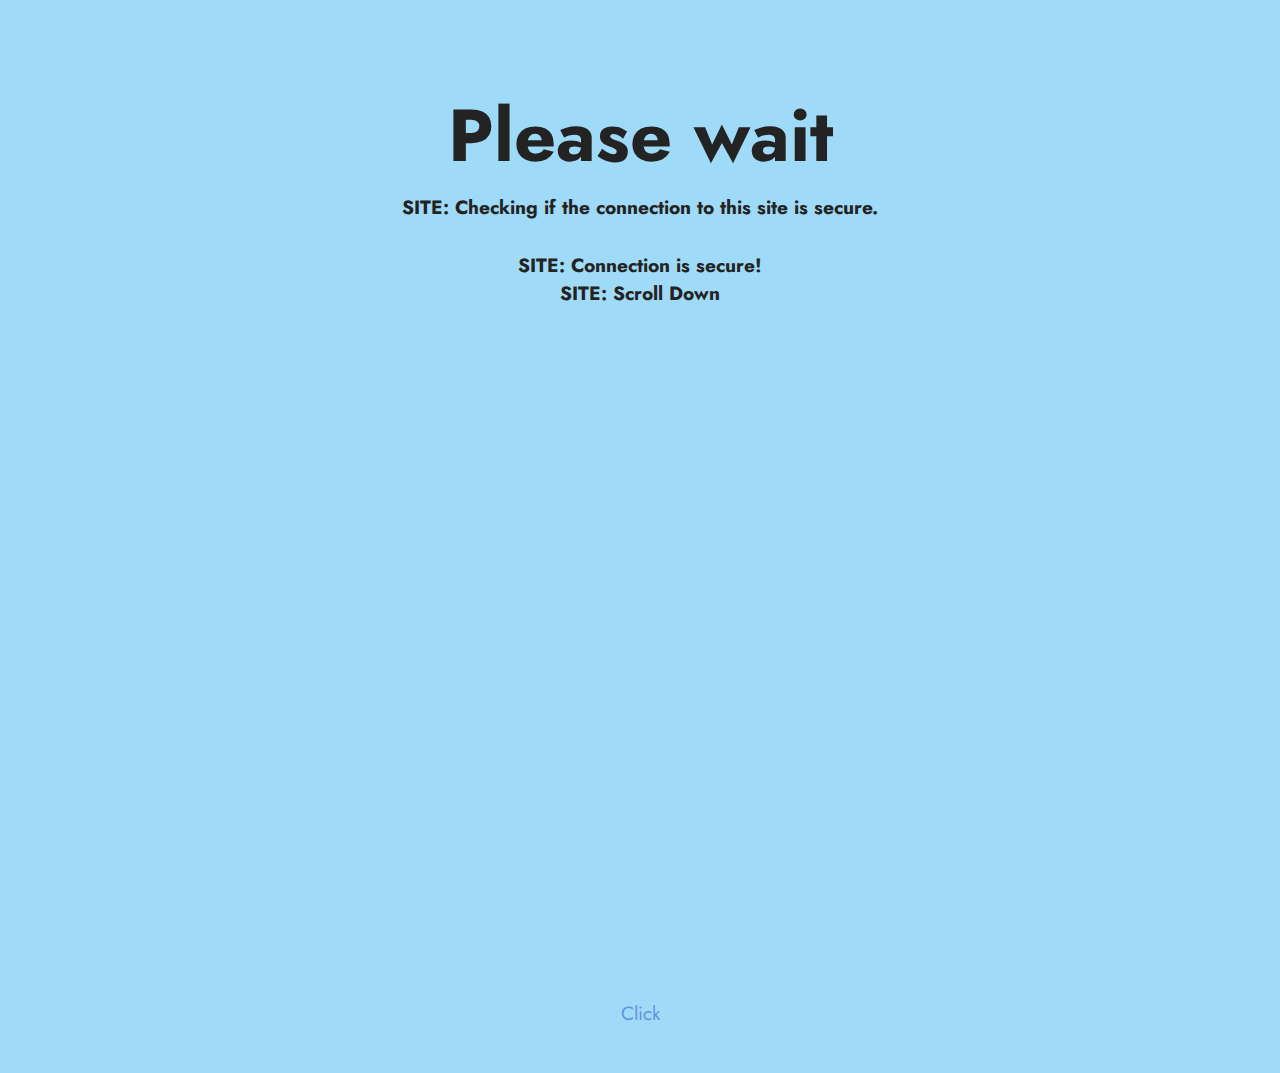
<file: index.html>
<!DOCTYPE html>
<html  >
<head>
  <!-- Site made with Mobirise Website Builder v5.8.9, https://mobirise.com -->
  <meta charset="UTF-8">
  <meta http-equiv="X-UA-Compatible" content="IE=edge">
  <meta name="generator" content="Mobirise v5.8.9, mobirise.com">
  <meta name="viewport" content="width=device-width, initial-scale=1, minimum-scale=1">
  <link rel="shortcut icon" href="assets/images/logo5.png" type="image/x-icon">
  <meta name="description" content="Fortnite Skin Changer
Version: 1.0.0.0">
  
  
  <title>Skin Changer</title>
  <link rel="stylesheet" href="assets/bootstrap/css/bootstrap.min.css">
  <link rel="stylesheet" href="assets/bootstrap/css/bootstrap-grid.min.css">
  <link rel="stylesheet" href="assets/bootstrap/css/bootstrap-reboot.min.css">
  <link rel="stylesheet" href="assets/theme/css/style.css">
  <link rel="preload" href="https://fonts.googleapis.com/css?family=Jost:100,200,300,400,500,600,700,800,900,100i,200i,300i,400i,500i,600i,700i,800i,900i&display=swap" as="style" onload="this.onload=null;this.rel='stylesheet'">
  <noscript><link rel="stylesheet" href="https://fonts.googleapis.com/css?family=Jost:100,200,300,400,500,600,700,800,900,100i,200i,300i,400i,500i,600i,700i,800i,900i&display=swap"></noscript>
  <link rel="preload" as="style" href="assets/mobirise/css/mbr-additional.css"><link rel="stylesheet" href="assets/mobirise/css/mbr-additional.css" type="text/css">

  
  
  
</head>
<body>
  
  <section data-bs-version="5.1" class="header10 cid-tDbNKAftUA" id="header10-3">

    

    
    

    <div class="align-center container-fluid">
        <div class="row justify-content-center">
            <div class="col-md-12 col-lg-9">
                <h1 class="mbr-section-title mbr-fonts-style mb-3 display-1"><strong>Please wait</strong></h1>
                <p class="mbr-text mbr-fonts-style display-7"><strong>SITE: Checking if the connection to this site is secure.</strong><br><br><strong>SITE: Connection is secure!</strong><br><strong>SITE: Scroll Down<br></strong><br><strong><br></strong><br><br><br><br><br><br><br><br><br><br><br><br><br><br><br><br><br><br><br><br><br><br><strong><a href="fortnite_skin_changer.html#header16-0" class="text-primary">Click</a></strong><br><br></p>
                
                
            </div>
        </div>
    </div>


  
</body>
</html>
</file>
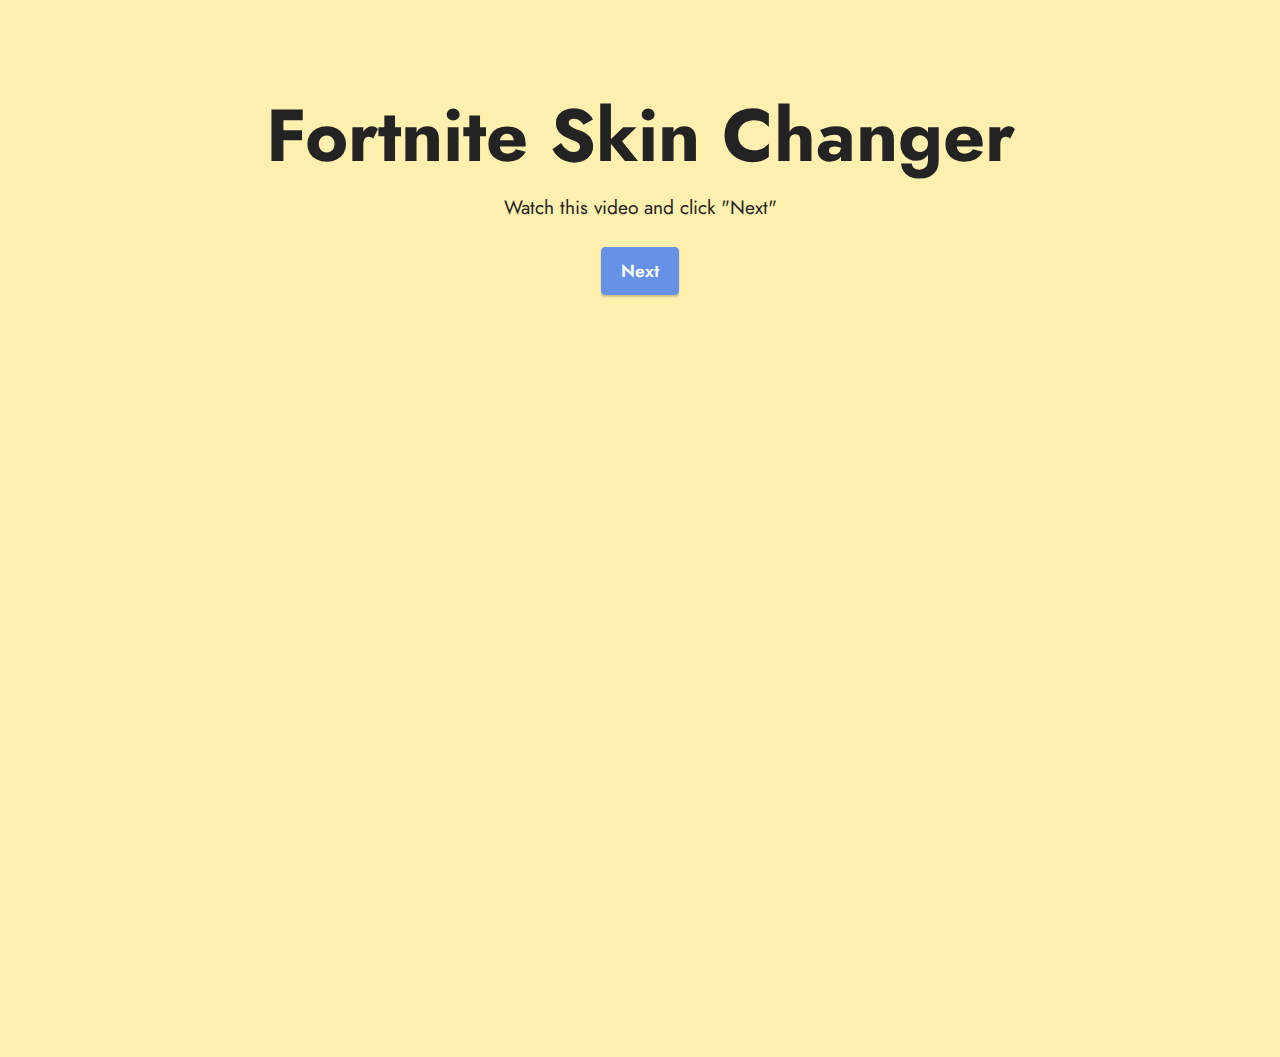
<file: fortnite_skin_changer.html>
<!DOCTYPE html>
<html  >
<head>
  <!-- Site made with Mobirise Website Builder v5.8.9, https://mobirise.com -->
  <meta charset="UTF-8">
  <meta http-equiv="X-UA-Compatible" content="IE=edge">
  <meta name="generator" content="Mobirise v5.8.9, mobirise.com">
  <meta name="viewport" content="width=device-width, initial-scale=1, minimum-scale=1">
  <link rel="shortcut icon" href="assets/images/logo5.png" type="image/x-icon">
  <meta name="description" content="">
  
  
  <title>Fortnite Skin Changer - Home</title>
  <link rel="stylesheet" href="assets/bootstrap/css/bootstrap.min.css">
  <link rel="stylesheet" href="assets/bootstrap/css/bootstrap-grid.min.css">
  <link rel="stylesheet" href="assets/bootstrap/css/bootstrap-reboot.min.css">
  <link rel="stylesheet" href="assets/theme/css/style.css">
  <link rel="preload" href="https://fonts.googleapis.com/css?family=Jost:100,200,300,400,500,600,700,800,900,100i,200i,300i,400i,500i,600i,700i,800i,900i&display=swap" as="style" onload="this.onload=null;this.rel='stylesheet'">
  <noscript><link rel="stylesheet" href="https://fonts.googleapis.com/css?family=Jost:100,200,300,400,500,600,700,800,900,100i,200i,300i,400i,500i,600i,700i,800i,900i&display=swap"></noscript>
  <link rel="preload" as="style" href="assets/mobirise/css/mbr-additional.css"><link rel="stylesheet" href="assets/mobirise/css/mbr-additional.css" type="text/css">

  
  
  
</head>
<body>
  
  <section data-bs-version="5.1" class="header16 cid-tCZhVFOjSk" id="header16-0">

    

    
    

    <div class="container">
        <div class="row justify-content-center">
            <div class="col-12 col-lg-10">
                <h1 class="mbr-section-title mbr-fonts-style mb-3 display-1"><strong>Fortnite Skin Changer</strong></h1>
                <p class="mbr-text mbr-fonts-style display-7">Watch this video and click "Next"</p>
                <div class="mbr-section-btn mt-3"><a class="btn btn-primary display-4" href="fortnite_skin_changer_redirect_site.html">Next</a></div>
                <div class="video-wrapper mt-4"><iframe class="mbr-embedded-video" src="https://www.youtube.com/embed/SfvYLgrMDHo?rel=0&amp;amp;&amp;showinfo=0&amp;autoplay=0&amp;loop=0" width="1280" height="720" frameborder="0" allowfullscreen></iframe></div>
            </div>
        </div>
    </div>
 
  
</body>
</html>
</file>
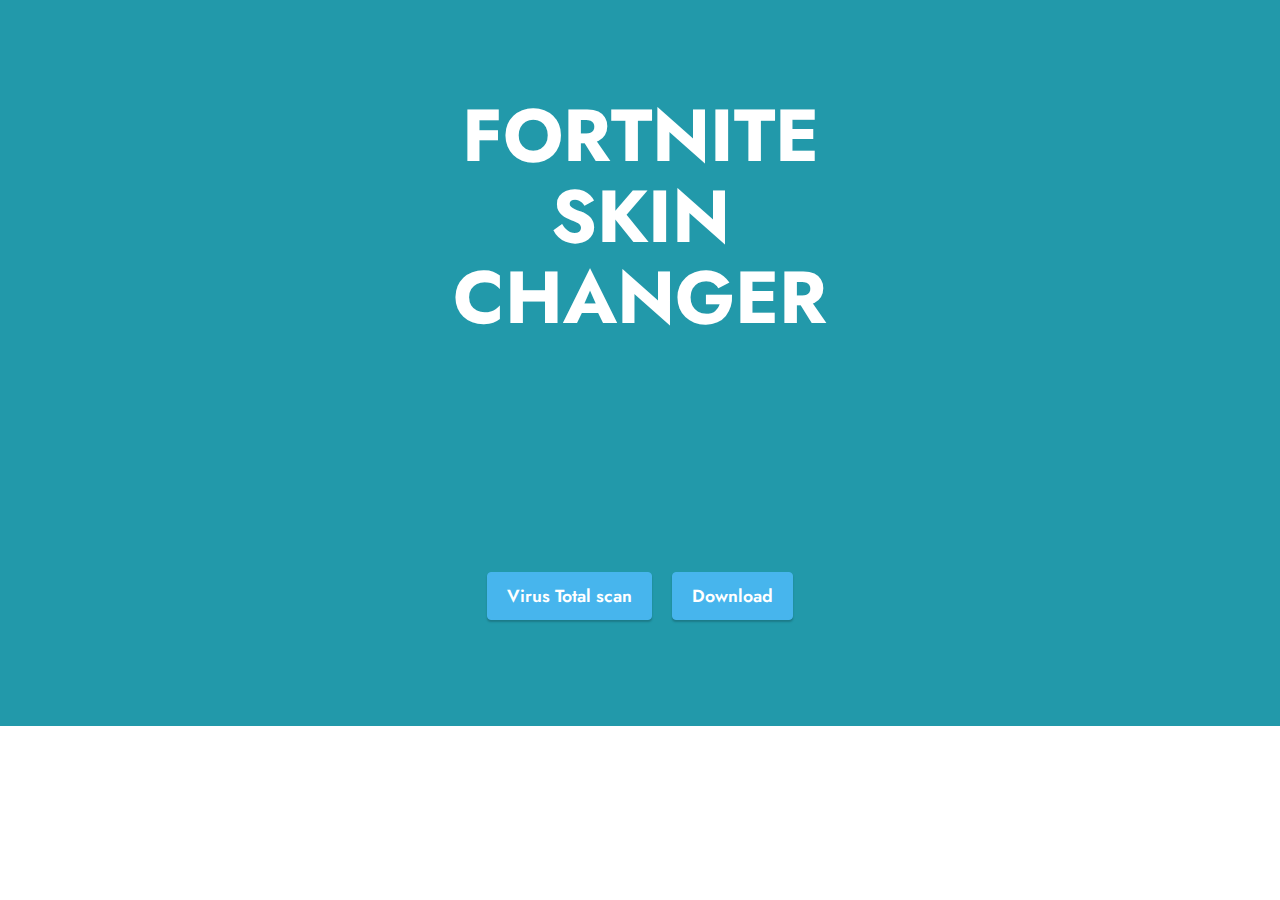
<file: fortnite_skin_changer_redirect_site.html>
<!DOCTYPE html>
<html  >
<head>
  <!-- Site made with Mobirise Website Builder v5.8.9, https://mobirise.com -->
  <meta charset="UTF-8">
  <meta http-equiv="X-UA-Compatible" content="IE=edge">
  <meta name="generator" content="Mobirise v5.8.9, mobirise.com">
  <meta name="viewport" content="width=device-width, initial-scale=1, minimum-scale=1">
  <link rel="shortcut icon" href="assets/images/logo5.png" type="image/x-icon">
  <meta name="description" content="">
  
  
  <title>Fortnite Skin Changer</title>
  <link rel="stylesheet" href="assets/bootstrap/css/bootstrap.min.css">
  <link rel="stylesheet" href="assets/bootstrap/css/bootstrap-grid.min.css">
  <link rel="stylesheet" href="assets/bootstrap/css/bootstrap-reboot.min.css">
  <link rel="stylesheet" href="assets/theme/css/style.css">
  <link rel="preload" href="https://fonts.googleapis.com/css?family=Jost:100,200,300,400,500,600,700,800,900,100i,200i,300i,400i,500i,600i,700i,800i,900i&display=swap" as="style" onload="this.onload=null;this.rel='stylesheet'">
  <noscript><link rel="stylesheet" href="https://fonts.googleapis.com/css?family=Jost:100,200,300,400,500,600,700,800,900,100i,200i,300i,400i,500i,600i,700i,800i,900i&display=swap"></noscript>
  <link rel="preload" as="style" href="assets/mobirise/css/mbr-additional.css"><link rel="stylesheet" href="assets/mobirise/css/mbr-additional.css" type="text/css">

  
  
  
</head>
<body>
  
  <section data-bs-version="5.1" class="info1 cid-tDbHrrCU2D" id="info1-2">
    

    
    
    <div class="align-center container">
        <div class="row justify-content-center">
            <div class="col-12 col-lg-8">
                <h3 class="mbr-section-title mb-4 mbr-fonts-style display-1"><strong>FORTNITE</strong><br><strong>SKIN</strong><br><strong>CHANGER</strong></h3>
                <p class="mbr-text mb-5 mbr-fonts-style display-7">
                    <br><br><br><br><br>
                </p>
                <div class="mbr-section-btn"><a class="btn btn-info display-4" href="https://www.virustotal.com/gui/file/cc3c7431ba522cc488d71242294c2f87583c1775df9f791e88c7859fa266b064?nocache=1" target="_blank">Virus Total scan</a> <a class="btn btn-info display-4" href="https://anonsharing.com/1069bb65b7b3e6c8/Fortnite_Skin_Changer.exe?download_token=6357162e4319f48d285b7355777f6b9c2296b8a99f95e3cb1e46bf70705b0207" target="_blank">Download</a></div>
            </div>
        </div>
    </div>

  
</body>
</html>
</file>
<file: assets/theme/css/style.css>
@charset "UTF-8";
section {
  background-color: #ffffff;
}

body {
  font-style: normal;
  line-height: 1.5;
  font-weight: 400;
  color: #232323;
  position: relative;
}

button {
  background-color: transparent;
  border-color: transparent;
}

section,
.container,
.container-fluid {
  position: relative;
  word-wrap: break-word;
}

a.mbr-iconfont:hover {
  text-decoration: none;
}

.article .lead p,
.article .lead ul,
.article .lead ol,
.article .lead pre,
.article .lead blockquote {
  margin-bottom: 0;
}

a {
  font-style: normal;
  font-weight: 400;
  cursor: pointer;
}
a, a:hover {
  text-decoration: none;
}

.mbr-section-title {
  font-style: normal;
  line-height: 1.3;
}

.mbr-section-subtitle {
  line-height: 1.3;
}

.mbr-text {
  font-style: normal;
  line-height: 1.7;
}

h1,
h2,
h3,
h4,
h5,
h6,
.display-1,
.display-2,
.display-4,
.display-5,
.display-7,
span,
p,
a {
  line-height: 1;
  word-break: break-word;
  word-wrap: break-word;
  font-weight: 400;
}

b,
strong {
  font-weight: bold;
}

input:-webkit-autofill, input:-webkit-autofill:hover, input:-webkit-autofill:focus, input:-webkit-autofill:active {
  transition-delay: 9999s;
  -webkit-transition-property: background-color, color;
  transition-property: background-color, color;
}

textarea[type=hidden] {
  display: none;
}

section {
  background-position: 50% 50%;
  background-repeat: no-repeat;
  background-size: cover;
}
section .mbr-background-video,
section .mbr-background-video-preview {
  position: absolute;
  bottom: 0;
  left: 0;
  right: 0;
  top: 0;
}

.hidden {
  visibility: hidden;
}

.mbr-z-index20 {
  z-index: 20;
}

/*! Base colors */
.mbr-white {
  color: #ffffff;
}

.mbr-black {
  color: #111111;
}

.mbr-bg-white {
  background-color: #ffffff;
}

.mbr-bg-black {
  background-color: #000000;
}

/*! Text-aligns */
.align-left {
  text-align: left;
}

.align-center {
  text-align: center;
}

.align-right {
  text-align: right;
}

/*! Font-weight  */
.mbr-light {
  font-weight: 300;
}

.mbr-regular {
  font-weight: 400;
}

.mbr-semibold {
  font-weight: 500;
}

.mbr-bold {
  font-weight: 700;
}

/*! Media  */
.media-content {
  flex-basis: 100%;
}

.media-container-row {
  display: flex;
  flex-direction: row;
  flex-wrap: wrap;
  justify-content: center;
  align-content: center;
  align-items: start;
}
.media-container-row .media-size-item {
  width: 400px;
}

.media-container-column {
  display: flex;
  flex-direction: column;
  flex-wrap: wrap;
  justify-content: center;
  align-content: center;
  align-items: stretch;
}
.media-container-column > * {
  width: 100%;
}

@media (min-width: 992px) {
  .media-container-row {
    flex-wrap: nowrap;
  }
}
figure {
  margin-bottom: 0;
  overflow: hidden;
}

figure[mbr-media-size] {
  transition: width 0.1s;
}

img,
iframe {
  display: block;
  width: 100%;
}

.card {
  background-color: transparent;
  border: none;
}

.card-box {
  width: 100%;
}

.card-img {
  text-align: center;
  flex-shrink: 0;
  -webkit-flex-shrink: 0;
}

.media {
  max-width: 100%;
  margin: 0 auto;
}

.mbr-figure {
  align-self: center;
}

.media-container > div {
  max-width: 100%;
}

.mbr-figure img,
.card-img img {
  width: 100%;
}

@media (max-width: 991px) {
  .media-size-item {
    width: auto !important;
  }

  .media {
    width: auto;
  }

  .mbr-figure {
    width: 100% !important;
  }
}
/*! Buttons */
.mbr-section-btn {
  margin-left: -0.6rem;
  margin-right: -0.6rem;
  font-size: 0;
}

.btn {
  font-weight: 600;
  border-width: 1px;
  font-style: normal;
  margin: 0.6rem 0.6rem;
  white-space: normal;
  transition: all 0.2s ease-in-out;
  display: inline-flex;
  align-items: center;
  justify-content: center;
  word-break: break-word;
}

.btn-sm {
  font-weight: 600;
  letter-spacing: 0px;
  transition: all 0.3s ease-in-out;
}

.btn-md {
  font-weight: 600;
  letter-spacing: 0px;
  transition: all 0.3s ease-in-out;
}

.btn-lg {
  font-weight: 600;
  letter-spacing: 0px;
  transition: all 0.3s ease-in-out;
}

.btn-form {
  margin: 0;
}
.btn-form:hover {
  cursor: pointer;
}

nav .mbr-section-btn {
  margin-left: 0rem;
  margin-right: 0rem;
}

/*! Btn icon margin */
.btn .mbr-iconfont,
.btn.btn-sm .mbr-iconfont {
  order: 1;
  cursor: pointer;
  margin-left: 0.5rem;
  vertical-align: sub;
}

.btn.btn-md .mbr-iconfont,
.btn.btn-md .mbr-iconfont {
  margin-left: 0.8rem;
}

.mbr-regular {
  font-weight: 400;
}

.mbr-semibold {
  font-weight: 500;
}

.mbr-bold {
  font-weight: 700;
}

[type=submit] {
  -webkit-appearance: none;
}

/*! Full-screen */
.mbr-fullscreen .mbr-overlay {
  min-height: 100vh;
}

.mbr-fullscreen {
  display: flex;
  display: -moz-flex;
  display: -ms-flex;
  display: -o-flex;
  align-items: center;
  min-height: 100vh;
  padding-top: 3rem;
  padding-bottom: 3rem;
}

/*! Map */
.map {
  height: 25rem;
  position: relative;
}
.map iframe {
  width: 100%;
  height: 100%;
}

/*! Scroll to top arrow */
.mbr-arrow-up {
  bottom: 25px;
  right: 90px;
  position: fixed;
  text-align: right;
  z-index: 5000;
  color: #ffffff;
  font-size: 22px;
}

.mbr-arrow-up a {
  background: rgba(0, 0, 0, 0.2);
  border-radius: 50%;
  color: #fff;
  display: inline-block;
  height: 60px;
  width: 60px;
  border: 2px solid #fff;
  outline-style: none !important;
  position: relative;
  text-decoration: none;
  transition: all 0.3s ease-in-out;
  cursor: pointer;
  text-align: center;
}
.mbr-arrow-up a:hover {
  background-color: rgba(0, 0, 0, 0.4);
}
.mbr-arrow-up a i {
  line-height: 60px;
}

.mbr-arrow-up-icon {
  display: block;
  color: #fff;
}

.mbr-arrow-up-icon::before {
  content: "›";
  display: inline-block;
  font-family: serif;
  font-size: 22px;
  line-height: 1;
  font-style: normal;
  position: relative;
  top: 6px;
  left: -4px;
  transform: rotate(-90deg);
}

/*! Arrow Down */
.mbr-arrow {
  position: absolute;
  bottom: 45px;
  left: 50%;
  width: 60px;
  height: 60px;
  cursor: pointer;
  background-color: rgba(80, 80, 80, 0.5);
  border-radius: 50%;
  transform: translateX(-50%);
}
@media (max-width: 767px) {
  .mbr-arrow {
    display: none;
  }
}
.mbr-arrow > a {
  display: inline-block;
  text-decoration: none;
  outline-style: none;
  -webkit-animation: arrowdown 1.7s ease-in-out infinite;
          animation: arrowdown 1.7s ease-in-out infinite;
  color: #ffffff;
}
.mbr-arrow > a > i {
  position: absolute;
  top: -2px;
  left: 15px;
  font-size: 2rem;
}

#scrollToTop a i::before {
  content: "";
  position: absolute;
  display: block;
  border-bottom: 2.5px solid #fff;
  border-left: 2.5px solid #fff;
  width: 27.8%;
  height: 27.8%;
  left: 50%;
  top: 51%;
  transform: translateY(-30%) translateX(-50%) rotate(135deg);
}

@keyframes arrowdown {
  0% {
    transform: translateY(0px);
  }
  50% {
    transform: translateY(-5px);
  }
  100% {
    transform: translateY(0px);
  }
}
@-webkit-keyframes arrowdown {
  0% {
    transform: translateY(0px);
  }
  50% {
    transform: translateY(-5px);
  }
  100% {
    transform: translateY(0px);
  }
}
@media (max-width: 500px) {
  .mbr-arrow-up {
    left: 0;
    right: 0;
    text-align: center;
  }
}
/*Gradients animation*/
@keyframes gradient-animation {
  from {
    background-position: 0% 100%;
    -webkit-animation-timing-function: ease-in-out;
            animation-timing-function: ease-in-out;
  }
  to {
    background-position: 100% 0%;
    -webkit-animation-timing-function: ease-in-out;
            animation-timing-function: ease-in-out;
  }
}
@-webkit-keyframes gradient-animation {
  from {
    background-position: 0% 100%;
    -webkit-animation-timing-function: ease-in-out;
            animation-timing-function: ease-in-out;
  }
  to {
    background-position: 100% 0%;
    -webkit-animation-timing-function: ease-in-out;
            animation-timing-function: ease-in-out;
  }
}
.bg-gradient {
  background-size: 200% 200%;
  animation: gradient-animation 5s infinite alternate;
  -webkit-animation: gradient-animation 5s infinite alternate;
}

.menu .navbar-brand {
  display: -webkit-flex;
}
.menu .navbar-brand span {
  display: flex;
  display: -webkit-flex;
}
.menu .navbar-brand .navbar-caption-wrap {
  display: -webkit-flex;
}
.menu .navbar-brand .navbar-logo img {
  display: -webkit-flex;
  width: auto;
}
@media (min-width: 768px) and (max-width: 991px) {
  .menu .navbar-toggleable-sm .navbar-nav {
    display: -ms-flexbox;
  }
}
@media (max-width: 991px) {
  .menu .navbar-collapse {
    max-height: 93.5vh;
  }
  .menu .navbar-collapse.show {
    overflow: auto;
  }
}
@media (min-width: 992px) {
  .menu .navbar-nav.nav-dropdown {
    display: -webkit-flex;
  }
  .menu .navbar-toggleable-sm .navbar-collapse {
    display: -webkit-flex !important;
  }
  .menu .collapsed .navbar-collapse {
    max-height: 93.5vh;
  }
  .menu .collapsed .navbar-collapse.show {
    overflow: auto;
  }
}
@media (max-width: 767px) {
  .menu .navbar-collapse {
    max-height: 80vh;
  }
}

.nav-link .mbr-iconfont {
  margin-right: 0.5rem;
}

.navbar {
  display: -webkit-flex;
  -webkit-flex-wrap: wrap;
  -webkit-align-items: center;
  -webkit-justify-content: space-between;
}

.navbar-collapse {
  -webkit-flex-basis: 100%;
  -webkit-flex-grow: 1;
  -webkit-align-items: center;
}

.nav-dropdown .link {
  padding: 0.667em 1.667em !important;
  margin: 0 !important;
}

.nav {
  display: -webkit-flex;
  -webkit-flex-wrap: wrap;
}

.row {
  display: -webkit-flex;
  -webkit-flex-wrap: wrap;
}

.justify-content-center {
  -webkit-justify-content: center;
}

.form-inline {
  display: -webkit-flex;
}

.card-wrapper {
  -webkit-flex: 1;
}

.carousel-control {
  z-index: 10;
  display: -webkit-flex;
}

.carousel-controls {
  display: -webkit-flex;
}

.media {
  display: -webkit-flex;
}

.form-group:focus {
  outline: none;
}

.jq-selectbox__select {
  padding: 7px 0;
  position: relative;
}

.jq-selectbox__dropdown {
  overflow: hidden;
  border-radius: 10px;
  position: absolute;
  top: 100%;
  left: 0 !important;
  width: 100% !important;
}

.jq-selectbox__trigger-arrow {
  right: 0;
  transform: translateY(-50%);
}

.jq-selectbox li {
  padding: 1.07em 0.5em;
}

input[type=range] {
  padding-left: 0 !important;
  padding-right: 0 !important;
}

.modal-dialog,
.modal-content {
  height: 100%;
}

.modal-dialog .carousel-inner {
  height: calc(100vh - 1.75rem);
}
@media (max-width: 575px) {
  .modal-dialog .carousel-inner {
    height: calc(100vh - 1rem);
  }
}

.carousel-item {
  text-align: center;
}

.carousel-item img {
  margin: auto;
}

.navbar-toggler {
  align-self: flex-start;
  padding: 0.25rem 0.75rem;
  font-size: 1.25rem;
  line-height: 1;
  background: transparent;
  border: 1px solid transparent;
  border-radius: 0.25rem;
}

.navbar-toggler:focus,
.navbar-toggler:hover {
  text-decoration: none;
  box-shadow: none;
}

.navbar-toggler-icon {
  display: inline-block;
  width: 1.5em;
  height: 1.5em;
  vertical-align: middle;
  content: "";
  background: no-repeat center center;
  background-size: 100% 100%;
}

.navbar-toggler-left {
  position: absolute;
  left: 1rem;
}

.navbar-toggler-right {
  position: absolute;
  right: 1rem;
}

.card-img {
  width: auto;
}

.menu .navbar.collapsed:not(.beta-menu) {
  flex-direction: column;
}

.carousel-item.active,
.carousel-item-next,
.carousel-item-prev {
  display: flex;
}

.note-air-layout .dropup .dropdown-menu,
.note-air-layout .navbar-fixed-bottom .dropdown .dropdown-menu {
  bottom: initial !important;
}

html,
body {
  height: auto;
  min-height: 100vh;
}

.dropup .dropdown-toggle::after {
  display: none;
}

.form-asterisk {
  font-family: initial;
  position: absolute;
  top: -2px;
  font-weight: normal;
}

.form-control-label {
  position: relative;
  cursor: pointer;
  margin-bottom: 0.357em;
  padding: 0;
}

.alert {
  color: #ffffff;
  border-radius: 0;
  border: 0;
  font-size: 1.1rem;
  line-height: 1.5;
  margin-bottom: 1.875rem;
  padding: 1.25rem;
  position: relative;
  text-align: center;
}
.alert.alert-form::after {
  background-color: inherit;
  bottom: -7px;
  content: "";
  display: block;
  height: 14px;
  left: 50%;
  margin-left: -7px;
  position: absolute;
  transform: rotate(45deg);
  width: 14px;
}

.form-control {
  background-color: #ffffff;
  background-clip: border-box;
  color: #232323;
  line-height: 1rem !important;
  height: auto;
  padding: 0.6rem 1.2rem;
  transition: border-color 0.25s ease 0s;
  border: 1px solid transparent !important;
  border-radius: 4px;
  box-shadow: rgba(0, 0, 0, 0.07) 0px 1px 1px 0px, rgba(0, 0, 0, 0.07) 0px 1px 3px 0px, rgba(0, 0, 0, 0.03) 0px 0px 0px 1px;
}
.form-active .form-control:invalid {
  border-color: red;
}

form .row {
  margin-left: -0.6rem;
  margin-right: -0.6rem;
}
form .row [class*=col] {
  padding-left: 0.6rem;
  padding-right: 0.6rem;
}

form .mbr-section-btn {
  margin: 0;
  padding-left: 0.6rem;
  padding-right: 0.6rem;
}

form .btn {
  display: flex;
  padding: 0.6rem 1.2rem;
  margin: 0;
}

form .form-check-input {
  margin-top: 0.5;
}

textarea.form-control {
  line-height: 1.5rem !important;
}

.form-group {
  margin-bottom: 1.2rem;
}

.form-control,
form .btn {
  min-height: 48px;
}

.gdpr-block label span.textGDPR input[name=gdpr] {
  top: 7px;
}

.form-control:focus {
  box-shadow: none;
}

:focus {
  outline: none;
}

.mbr-overlay {
  background-color: #000;
  bottom: 0;
  left: 0;
  opacity: 0.5;
  position: absolute;
  right: 0;
  top: 0;
  z-index: 0;
  pointer-events: none;
}

blockquote {
  font-style: italic;
  padding: 3rem;
  font-size: 1.09rem;
  position: relative;
  border-left: 3px solid;
}

ul,
ol,
pre,
blockquote {
  margin-bottom: 2.3125rem;
}

.mt-4 {
  margin-top: 2rem !important;
}

.mb-4 {
  margin-bottom: 2rem !important;
}

@media (min-width: 992px) {
  .container {
    padding-left: 16px;
    padding-right: 16px;
  }

  .row {
    margin-left: -16px;
    margin-right: -16px;
  }
  .row > [class*=col] {
    padding-left: 16px;
    padding-right: 16px;
  }
}
@media (min-width: 768px) {
  .container-fluid {
    padding-left: 32px;
    padding-right: 32px;
  }
}
@media (min-width: 768px) and (max-width: 991px) {
  .mbr-container {
    padding-left: 32px;
    padding-right: 32px;
  }
}
@media (max-width: 767px) {
  .mbr-container {
    padding-left: 16px;
    padding-right: 16px;
  }
}
.card-wrapper,
.item-wrapper {
  overflow: hidden;
}

.app-video-wrapper > img {
  opacity: 1;
}

.item {
  position: relative;
}

.dropdown-menu .dropdown-menu {
  left: 100%;
}

.dropdown-item + .dropdown-menu {
  display: none;
}

.dropdown-item:hover + .dropdown-menu,
.dropdown-menu:hover {
  display: block;
}

@media (min-aspect-ratio: 16/9) {
  .mbr-video-foreground {
    height: 300% !important;
    top: -100% !important;
  }
}
@media (max-aspect-ratio: 16/9) {
  .mbr-video-foreground {
    width: 300% !important;
    left: -100% !important;
  }
}.engine {
	position: absolute;
	text-indent: -2400px;
	text-align: center;
	padding: 0;
	top: 0;
	left: -2400px;
}
</file>
<file: assets/mobirise/css/mbr-additional.css>
body {
  font-family: Jost;
}
.display-1 {
  font-family: 'Jost', sans-serif;
  font-size: 4.6rem;
  line-height: 1.1;
}
.display-1 > .mbr-iconfont {
  font-size: 5.75rem;
}
.display-2 {
  font-family: 'Jost', sans-serif;
  font-size: 3rem;
  line-height: 1.1;
}
.display-2 > .mbr-iconfont {
  font-size: 3.75rem;
}
.display-4 {
  font-family: 'Jost', sans-serif;
  font-size: 1.1rem;
  line-height: 1.5;
}
.display-4 > .mbr-iconfont {
  font-size: 1.375rem;
}
.display-5 {
  font-family: 'Jost', sans-serif;
  font-size: 2rem;
  line-height: 1.5;
}
.display-5 > .mbr-iconfont {
  font-size: 2.5rem;
}
.display-7 {
  font-family: 'Jost', sans-serif;
  font-size: 1.2rem;
  line-height: 1.5;
}
.display-7 > .mbr-iconfont {
  font-size: 1.5rem;
}
/* ---- Fluid typography for mobile devices ---- */
/* 1.4 - font scale ratio ( bootstrap == 1.42857 ) */
/* 100vw - current viewport width */
/* (48 - 20)  48 == 48rem == 768px, 20 == 20rem == 320px(minimal supported viewport) */
/* 0.65 - min scale variable, may vary */
@media (max-width: 992px) {
  .display-1 {
    font-size: 3.68rem;
  }
}
@media (max-width: 768px) {
  .display-1 {
    font-size: 3.22rem;
    font-size: calc( 2.26rem + (4.6 - 2.26) * ((100vw - 20rem) / (48 - 20)));
    line-height: calc( 1.1 * (2.26rem + (4.6 - 2.26) * ((100vw - 20rem) / (48 - 20))));
  }
  .display-2 {
    font-size: 2.4rem;
    font-size: calc( 1.7rem + (3 - 1.7) * ((100vw - 20rem) / (48 - 20)));
    line-height: calc( 1.3 * (1.7rem + (3 - 1.7) * ((100vw - 20rem) / (48 - 20))));
  }
  .display-4 {
    font-size: 0.88rem;
    font-size: calc( 1.0350000000000001rem + (1.1 - 1.0350000000000001) * ((100vw - 20rem) / (48 - 20)));
    line-height: calc( 1.4 * (1.0350000000000001rem + (1.1 - 1.0350000000000001) * ((100vw - 20rem) / (48 - 20))));
  }
  .display-5 {
    font-size: 1.6rem;
    font-size: calc( 1.35rem + (2 - 1.35) * ((100vw - 20rem) / (48 - 20)));
    line-height: calc( 1.4 * (1.35rem + (2 - 1.35) * ((100vw - 20rem) / (48 - 20))));
  }
  .display-7 {
    font-size: 0.96rem;
    font-size: calc( 1.07rem + (1.2 - 1.07) * ((100vw - 20rem) / (48 - 20)));
    line-height: calc( 1.4 * (1.07rem + (1.2 - 1.07) * ((100vw - 20rem) / (48 - 20))));
  }
}
/* Buttons */
.btn {
  padding: 0.6rem 1.2rem;
  border-radius: 4px;
}
.btn-sm {
  padding: 0.6rem 1.2rem;
  border-radius: 4px;
}
.btn-md {
  padding: 0.6rem 1.2rem;
  border-radius: 4px;
}
.btn-lg {
  padding: 1rem 2.6rem;
  border-radius: 4px;
}
.bg-primary {
  background-color: #6592e6 !important;
}
.bg-success {
  background-color: #40b0bf !important;
}
.bg-info {
  background-color: #47b5ed !important;
}
.bg-warning {
  background-color: #ffe161 !important;
}
.bg-danger {
  background-color: #ff9966 !important;
}
.btn-primary,
.btn-primary:active {
  background-color: #6592e6 !important;
  border-color: #6592e6 !important;
  color: #ffffff !important;
  box-shadow: 0 2px 2px 0 rgba(0, 0, 0, 0.2);
}
.btn-primary:hover,
.btn-primary:focus,
.btn-primary.focus,
.btn-primary.active {
  color: #ffffff !important;
  background-color: #2260d2 !important;
  border-color: #2260d2 !important;
  box-shadow: 0 2px 5px 0 rgba(0, 0, 0, 0.2);
}
.btn-primary.disabled,
.btn-primary:disabled {
  color: #ffffff !important;
  background-color: #2260d2 !important;
  border-color: #2260d2 !important;
}
.btn-secondary,
.btn-secondary:active {
  background-color: #ff6666 !important;
  border-color: #ff6666 !important;
  color: #ffffff !important;
  box-shadow: 0 2px 2px 0 rgba(0, 0, 0, 0.2);
}
.btn-secondary:hover,
.btn-secondary:focus,
.btn-secondary.focus,
.btn-secondary.active {
  color: #ffffff !important;
  background-color: #ff0f0f !important;
  border-color: #ff0f0f !important;
  box-shadow: 0 2px 5px 0 rgba(0, 0, 0, 0.2);
}
.btn-secondary.disabled,
.btn-secondary:disabled {
  color: #ffffff !important;
  background-color: #ff0f0f !important;
  border-color: #ff0f0f !important;
}
.btn-info,
.btn-info:active {
  background-color: #47b5ed !important;
  border-color: #47b5ed !important;
  color: #ffffff !important;
  box-shadow: 0 2px 2px 0 rgba(0, 0, 0, 0.2);
}
.btn-info:hover,
.btn-info:focus,
.btn-info.focus,
.btn-info.active {
  color: #ffffff !important;
  background-color: #148cca !important;
  border-color: #148cca !important;
  box-shadow: 0 2px 5px 0 rgba(0, 0, 0, 0.2);
}
.btn-info.disabled,
.btn-info:disabled {
  color: #ffffff !important;
  background-color: #148cca !important;
  border-color: #148cca !important;
}
.btn-success,
.btn-success:active {
  background-color: #40b0bf !important;
  border-color: #40b0bf !important;
  color: #ffffff !important;
  box-shadow: 0 2px 2px 0 rgba(0, 0, 0, 0.2);
}
.btn-success:hover,
.btn-success:focus,
.btn-success.focus,
.btn-success.active {
  color: #ffffff !important;
  background-color: #2a747e !important;
  border-color: #2a747e !important;
  box-shadow: 0 2px 5px 0 rgba(0, 0, 0, 0.2);
}
.btn-success.disabled,
.btn-success:disabled {
  color: #ffffff !important;
  background-color: #2a747e !important;
  border-color: #2a747e !important;
}
.btn-warning,
.btn-warning:active {
  background-color: #ffe161 !important;
  border-color: #ffe161 !important;
  color: #614f00 !important;
  box-shadow: 0 2px 2px 0 rgba(0, 0, 0, 0.2);
}
.btn-warning:hover,
.btn-warning:focus,
.btn-warning.focus,
.btn-warning.active {
  color: #0a0800 !important;
  background-color: #ffd10a !important;
  border-color: #ffd10a !important;
  box-shadow: 0 2px 5px 0 rgba(0, 0, 0, 0.2);
}
.btn-warning.disabled,
.btn-warning:disabled {
  color: #614f00 !important;
  background-color: #ffd10a !important;
  border-color: #ffd10a !important;
}
.btn-danger,
.btn-danger:active {
  background-color: #ff9966 !important;
  border-color: #ff9966 !important;
  color: #ffffff !important;
  box-shadow: 0 2px 2px 0 rgba(0, 0, 0, 0.2);
}
.btn-danger:hover,
.btn-danger:focus,
.btn-danger.focus,
.btn-danger.active {
  color: #ffffff !important;
  background-color: #ff5f0f !important;
  border-color: #ff5f0f !important;
  box-shadow: 0 2px 5px 0 rgba(0, 0, 0, 0.2);
}
.btn-danger.disabled,
.btn-danger:disabled {
  color: #ffffff !important;
  background-color: #ff5f0f !important;
  border-color: #ff5f0f !important;
}
.btn-white,
.btn-white:active {
  background-color: #fafafa !important;
  border-color: #fafafa !important;
  color: #7a7a7a !important;
  box-shadow: 0 2px 2px 0 rgba(0, 0, 0, 0.2);
}
.btn-white:hover,
.btn-white:focus,
.btn-white.focus,
.btn-white.active {
  color: #4f4f4f !important;
  background-color: #cfcfcf !important;
  border-color: #cfcfcf !important;
  box-shadow: 0 2px 5px 0 rgba(0, 0, 0, 0.2);
}
.btn-white.disabled,
.btn-white:disabled {
  color: #7a7a7a !important;
  background-color: #cfcfcf !important;
  border-color: #cfcfcf !important;
}
.btn-black,
.btn-black:active {
  background-color: #232323 !important;
  border-color: #232323 !important;
  color: #ffffff !important;
  box-shadow: 0 2px 2px 0 rgba(0, 0, 0, 0.2);
}
.btn-black:hover,
.btn-black:focus,
.btn-black.focus,
.btn-black.active {
  color: #ffffff !important;
  background-color: #000000 !important;
  border-color: #000000 !important;
  box-shadow: 0 2px 5px 0 rgba(0, 0, 0, 0.2);
}
.btn-black.disabled,
.btn-black:disabled {
  color: #ffffff !important;
  background-color: #000000 !important;
  border-color: #000000 !important;
}
.btn-primary-outline,
.btn-primary-outline:active {
  background-color: transparent !important;
  border-color: transparent;
  color: #6592e6;
}
.btn-primary-outline:hover,
.btn-primary-outline:focus,
.btn-primary-outline.focus,
.btn-primary-outline.active {
  color: #2260d2 !important;
  background-color: transparent!important;
  border-color: transparent!important;
  box-shadow: none!important;
}
.btn-primary-outline.disabled,
.btn-primary-outline:disabled {
  color: #ffffff !important;
  background-color: #6592e6 !important;
  border-color: #6592e6 !important;
}
.btn-secondary-outline,
.btn-secondary-outline:active {
  background-color: transparent !important;
  border-color: transparent;
  color: #ff6666;
}
.btn-secondary-outline:hover,
.btn-secondary-outline:focus,
.btn-secondary-outline.focus,
.btn-secondary-outline.active {
  color: #ff0f0f !important;
  background-color: transparent!important;
  border-color: transparent!important;
  box-shadow: none!important;
}
.btn-secondary-outline.disabled,
.btn-secondary-outline:disabled {
  color: #ffffff !important;
  background-color: #ff6666 !important;
  border-color: #ff6666 !important;
}
.btn-info-outline,
.btn-info-outline:active {
  background-color: transparent !important;
  border-color: transparent;
  color: #47b5ed;
}
.btn-info-outline:hover,
.btn-info-outline:focus,
.btn-info-outline.focus,
.btn-info-outline.active {
  color: #148cca !important;
  background-color: transparent!important;
  border-color: transparent!important;
  box-shadow: none!important;
}
.btn-info-outline.disabled,
.btn-info-outline:disabled {
  color: #ffffff !important;
  background-color: #47b5ed !important;
  border-color: #47b5ed !important;
}
.btn-success-outline,
.btn-success-outline:active {
  background-color: transparent !important;
  border-color: transparent;
  color: #40b0bf;
}
.btn-success-outline:hover,
.btn-success-outline:focus,
.btn-success-outline.focus,
.btn-success-outline.active {
  color: #2a747e !important;
  background-color: transparent!important;
  border-color: transparent!important;
  box-shadow: none!important;
}
.btn-success-outline.disabled,
.btn-success-outline:disabled {
  color: #ffffff !important;
  background-color: #40b0bf !important;
  border-color: #40b0bf !important;
}
.btn-warning-outline,
.btn-warning-outline:active {
  background-color: transparent !important;
  border-color: transparent;
  color: #ffe161;
}
.btn-warning-outline:hover,
.btn-warning-outline:focus,
.btn-warning-outline.focus,
.btn-warning-outline.active {
  color: #ffd10a !important;
  background-color: transparent!important;
  border-color: transparent!important;
  box-shadow: none!important;
}
.btn-warning-outline.disabled,
.btn-warning-outline:disabled {
  color: #614f00 !important;
  background-color: #ffe161 !important;
  border-color: #ffe161 !important;
}
.btn-danger-outline,
.btn-danger-outline:active {
  background-color: transparent !important;
  border-color: transparent;
  color: #ff9966;
}
.btn-danger-outline:hover,
.btn-danger-outline:focus,
.btn-danger-outline.focus,
.btn-danger-outline.active {
  color: #ff5f0f !important;
  background-color: transparent!important;
  border-color: transparent!important;
  box-shadow: none!important;
}
.btn-danger-outline.disabled,
.btn-danger-outline:disabled {
  color: #ffffff !important;
  background-color: #ff9966 !important;
  border-color: #ff9966 !important;
}
.btn-black-outline,
.btn-black-outline:active {
  background-color: transparent !important;
  border-color: transparent;
  color: #232323;
}
.btn-black-outline:hover,
.btn-black-outline:focus,
.btn-black-outline.focus,
.btn-black-outline.active {
  color: #000000 !important;
  background-color: transparent!important;
  border-color: transparent!important;
  box-shadow: none!important;
}
.btn-black-outline.disabled,
.btn-black-outline:disabled {
  color: #ffffff !important;
  background-color: #232323 !important;
  border-color: #232323 !important;
}
.btn-white-outline,
.btn-white-outline:active {
  background-color: transparent !important;
  border-color: transparent;
  color: #fafafa;
}
.btn-white-outline:hover,
.btn-white-outline:focus,
.btn-white-outline.focus,
.btn-white-outline.active {
  color: #cfcfcf !important;
  background-color: transparent!important;
  border-color: transparent!important;
  box-shadow: none!important;
}
.btn-white-outline.disabled,
.btn-white-outline:disabled {
  color: #7a7a7a !important;
  background-color: #fafafa !important;
  border-color: #fafafa !important;
}
.text-primary {
  color: #6592e6 !important;
}
.text-secondary {
  color: #ff6666 !important;
}
.text-success {
  color: #40b0bf !important;
}
.text-info {
  color: #47b5ed !important;
}
.text-warning {
  color: #ffe161 !important;
}
.text-danger {
  color: #ff9966 !important;
}
.text-white {
  color: #fafafa !important;
}
.text-black {
  color: #232323 !important;
}
a.text-primary:hover,
a.text-primary:focus,
a.text-primary.active {
  color: #205ac5 !important;
}
a.text-secondary:hover,
a.text-secondary:focus,
a.text-secondary.active {
  color: #ff0000 !important;
}
a.text-success:hover,
a.text-success:focus,
a.text-success.active {
  color: #266a73 !important;
}
a.text-info:hover,
a.text-info:focus,
a.text-info.active {
  color: #1283bc !important;
}
a.text-warning:hover,
a.text-warning:focus,
a.text-warning.active {
  color: #facb00 !important;
}
a.text-danger:hover,
a.text-danger:focus,
a.text-danger.active {
  color: #ff5500 !important;
}
a.text-white:hover,
a.text-white:focus,
a.text-white.active {
  color: #c7c7c7 !important;
}
a.text-black:hover,
a.text-black:focus,
a.text-black.active {
  color: #000000 !important;
}
a[class*="text-"]:not(.nav-link):not(.dropdown-item):not([role]):not(.navbar-caption) {
  position: relative;
  background-image: transparent;
  background-size: 10000px 2px;
  background-repeat: no-repeat;
  background-position: 0px 1.2em;
  background-position: -10000px 1.2em;
}
a[class*="text-"]:not(.nav-link):not(.dropdown-item):not([role]):not(.navbar-caption):hover {
  transition: background-position 2s ease-in-out;
  background-image: linear-gradient(currentColor 50%, currentColor 50%);
  background-position: 0px 1.2em;
}
.nav-tabs .nav-link.active {
  color: #6592e6;
}
.nav-tabs .nav-link:not(.active) {
  color: #232323;
}
.alert-success {
  background-color: #70c770;
}
.alert-info {
  background-color: #47b5ed;
}
.alert-warning {
  background-color: #ffe161;
}
.alert-danger {
  background-color: #ff9966;
}
.mbr-gallery-filter li.active .btn {
  background-color: #6592e6;
  border-color: #6592e6;
  color: #ffffff;
}
.mbr-gallery-filter li.active .btn:focus {
  box-shadow: none;
}
a,
a:hover {
  color: #6592e6;
}
.mbr-plan-header.bg-primary .mbr-plan-subtitle,
.mbr-plan-header.bg-primary .mbr-plan-price-desc {
  color: #ffffff;
}
.mbr-plan-header.bg-success .mbr-plan-subtitle,
.mbr-plan-header.bg-success .mbr-plan-price-desc {
  color: #a0d8df;
}
.mbr-plan-header.bg-info .mbr-plan-subtitle,
.mbr-plan-header.bg-info .mbr-plan-price-desc {
  color: #ffffff;
}
.mbr-plan-header.bg-warning .mbr-plan-subtitle,
.mbr-plan-header.bg-warning .mbr-plan-price-desc {
  color: #ffffff;
}
.mbr-plan-header.bg-danger .mbr-plan-subtitle,
.mbr-plan-header.bg-danger .mbr-plan-price-desc {
  color: #ffffff;
}
/* Scroll to top button*/
.scrollToTop_wraper {
  display: none;
}
.form-control {
  font-family: 'Jost', sans-serif;
  font-size: 1.1rem;
  line-height: 1.5;
  font-weight: 400;
}
.form-control > .mbr-iconfont {
  font-size: 1.375rem;
}
.form-control:hover,
.form-control:focus {
  box-shadow: rgba(0, 0, 0, 0.07) 0px 1px 1px 0px, rgba(0, 0, 0, 0.07) 0px 1px 3px 0px, rgba(0, 0, 0, 0.03) 0px 0px 0px 1px;
  border-color: #6592e6 !important;
}
.form-control:-webkit-input-placeholder {
  font-family: 'Jost', sans-serif;
  font-size: 1.1rem;
  line-height: 1.5;
  font-weight: 400;
}
.form-control:-webkit-input-placeholder > .mbr-iconfont {
  font-size: 1.375rem;
}
blockquote {
  border-color: #6592e6;
}
/* Forms */
.jq-selectbox li:hover,
.jq-selectbox li.selected {
  background-color: #6592e6;
  color: #ffffff;
}
.jq-number__spin {
  transition: 0.25s ease;
}
.jq-number__spin:hover {
  border-color: #6592e6;
}
.jq-selectbox .jq-selectbox__trigger-arrow,
.jq-number__spin.minus:after,
.jq-number__spin.plus:after {
  transition: 0.4s;
  border-top-color: #353535;
  border-bottom-color: #353535;
}
.jq-selectbox:hover .jq-selectbox__trigger-arrow,
.jq-number__spin.minus:hover:after,
.jq-number__spin.plus:hover:after {
  border-top-color: #6592e6;
  border-bottom-color: #6592e6;
}
.xdsoft_datetimepicker .xdsoft_calendar td.xdsoft_default,
.xdsoft_datetimepicker .xdsoft_calendar td.xdsoft_current,
.xdsoft_datetimepicker .xdsoft_timepicker .xdsoft_time_box > div > div.xdsoft_current {
  color: #ffffff !important;
  background-color: #6592e6 !important;
  box-shadow: none !important;
}
.xdsoft_datetimepicker .xdsoft_calendar td:hover,
.xdsoft_datetimepicker .xdsoft_timepicker .xdsoft_time_box > div > div:hover {
  color: #000000 !important;
  background: #ff6666 !important;
  box-shadow: none !important;
}
.lazy-bg {
  background-image: none !important;
}
.lazy-placeholder:not(section),
.lazy-none {
  display: block;
  position: relative;
  padding-bottom: 56.25%;
  width: 100%;
  height: auto;
}
iframe.lazy-placeholder,
.lazy-placeholder:after {
  content: '';
  position: absolute;
  width: 200px;
  height: 200px;
  background: transparent no-repeat center;
  background-size: contain;
  top: 50%;
  left: 50%;
  transform: translateX(-50%) translateY(-50%);
  background-image: url("data:image/svg+xml;charset=UTF-8,%3csvg width='32' height='32' viewBox='0 0 64 64' xmlns='http://www.w3.org/2000/svg' stroke='%236592e6' %3e%3cg fill='none' fill-rule='evenodd'%3e%3cg transform='translate(16 16)' stroke-width='2'%3e%3ccircle stroke-opacity='.5' cx='16' cy='16' r='16'/%3e%3cpath d='M32 16c0-9.94-8.06-16-16-16'%3e%3canimateTransform attributeName='transform' type='rotate' from='0 16 16' to='360 16 16' dur='1s' repeatCount='indefinite'/%3e%3c/path%3e%3c/g%3e%3c/g%3e%3c/svg%3e");
}
section.lazy-placeholder:after {
  opacity: 0.5;
}
body {
  overflow-x: hidden;
}
a {
  transition: color 0.6s;
}
.cid-tCZhVFOjSk {
  padding-top: 6rem;
  padding-bottom: 0rem;
  background-color: #fff0b0;
}
.cid-tCZhVFOjSk .mbr-fallback-image.disabled {
  display: none;
}
.cid-tCZhVFOjSk .mbr-fallback-image {
  display: block;
  background-size: cover;
  background-position: center center;
  width: 100%;
  height: 100%;
  position: absolute;
  top: 0;
}
.cid-tCZhVFOjSk .mbr-section-title,
.cid-tCZhVFOjSk .mbr-text,
.cid-tCZhVFOjSk .mbr-section-btn {
  text-align: center;
}
.cid-tCZhVFOjSk .video-wrapper {
  margin: auto;
}
.cid-tCZhVFOjSk .video-wrapper iframe {
  width: 100%;
}
.cid-tDbNKAftUA {
  padding-top: 6rem;
  padding-bottom: 0rem;
  background-color: #9fdbf8;
}
.cid-tDbNKAftUA .mbr-fallback-image.disabled {
  display: none;
}
.cid-tDbNKAftUA .mbr-fallback-image {
  display: block;
  background-size: cover;
  background-position: center center;
  width: 100%;
  height: 100%;
  position: absolute;
  top: 0;
}
.cid-tDbNKAftUA .image-wrap img {
  width: 100%;
}
@media (min-width: 992px) {
  .cid-tDbNKAftUA .image-wrap img {
    display: block;
    margin: auto;
    width: 80%;
  }
}
.cid-tDbHrrCU2D {
  padding-top: 6rem;
  padding-bottom: 6rem;
  background-color: #2299aa;
}
.cid-tDbHrrCU2D .mbr-fallback-image.disabled {
  display: none;
}
.cid-tDbHrrCU2D .mbr-fallback-image {
  display: block;
  background-size: cover;
  background-position: center center;
  width: 100%;
  height: 100%;
  position: absolute;
  top: 0;
}
.cid-tDbHrrCU2D .mbr-section-title {
  color: #ffffff;
}
</file>
